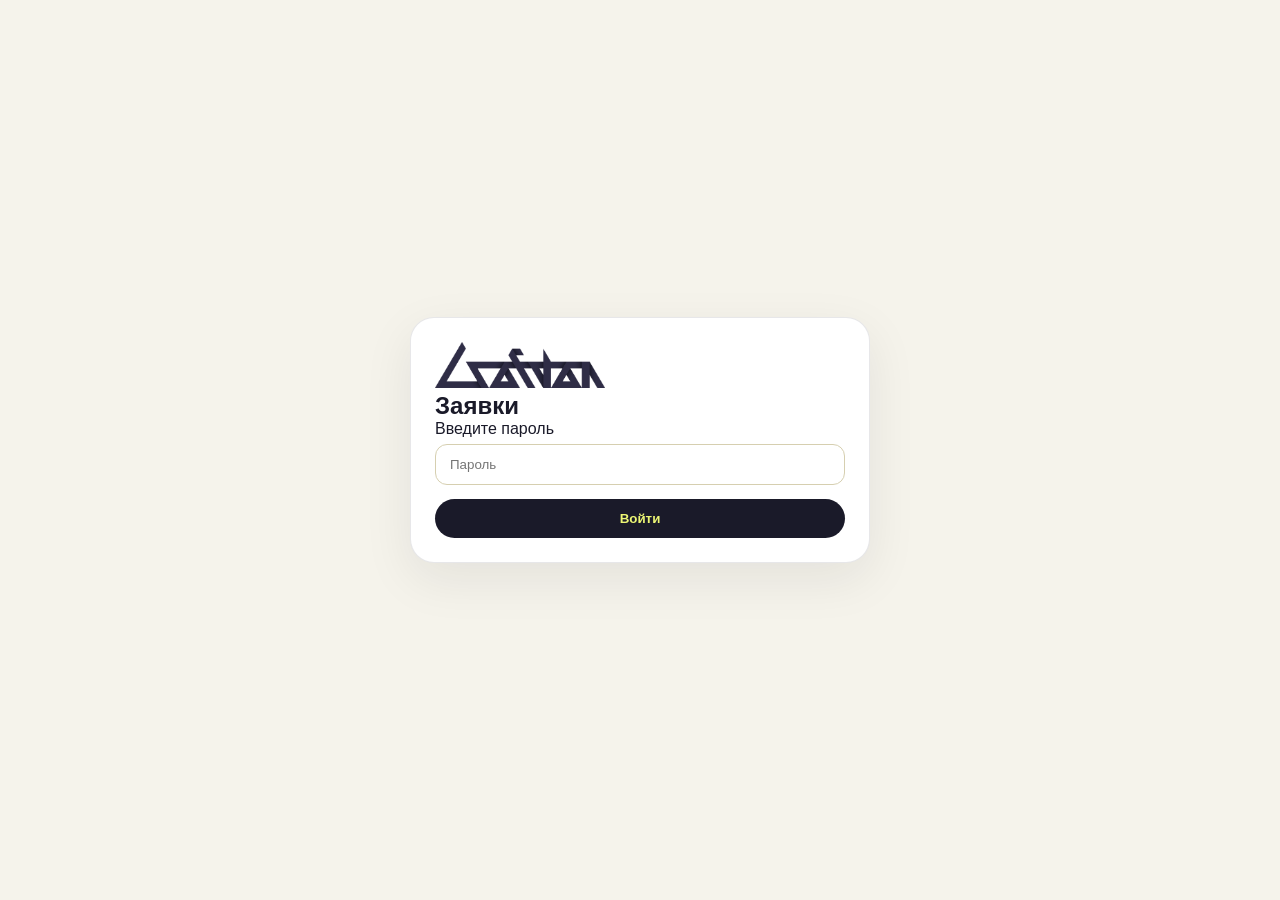
<file: leads.html>
<!doctype html><html lang="ru"><head><meta charset="utf-8"><meta http-equiv="Content-Security-Policy" content="upgrade-insecure-requests; block-all-mixed-content">
<meta name="viewport" content="width=device-width,initial-scale=1"><link rel="icon" href="favicon.svg" type="image/svg+xml"><title>Crofton — заявки</title><meta name="robots" content="noindex"><style>
*{box-sizing:border-box}body{margin:0;background:#f5f3eb;color:#1a1a29;font-family:Inter,Arial,sans-serif}h1,h2,p{margin:0}.wrap{max-width:1180px;margin:0 auto;padding:36px 22px 72px}.logo{display:inline-flex;align-items:center}.logo-img{display:block;width:170px;max-height:52px;object-fit:contain}.top{display:flex;gap:18px;align-items:center;justify-content:space-between;margin-bottom:28px}.card{background:#fff;border:1px solid rgba(26,26,41,.1);border-radius:24px;padding:24px;box-shadow:0 16px 50px rgba(26,26,41,.08);margin-bottom:20px}.lock{min-height:100vh;display:grid;place-items:center;padding:24px}.lock .card{width:min(460px,100%)}input,select{width:100%;padding:12px 14px;border:1px solid #d6cfb0;border-radius:12px;background:#fff;margin-top:6px}button,a.btn{border:0;border-radius:999px;background:#1a1a29;color:#ecf674;padding:12px 18px;font-weight:700;text-decoration:none;cursor:pointer}button.secondary,a.secondary{background:#ece9df;color:#1a1a29}button.danger{background:#8b1e2d;color:#fff}.actions{display:flex;flex-wrap:wrap;gap:10px}.hidden{display:none!important}.tabs{display:flex;flex-wrap:wrap;gap:8px;margin:18px 0}.tab.active{background:#ecf674;color:#1a1a29}.lead-list{display:grid;gap:12px}.lead-item{border:1px solid rgba(26,26,41,.1);border-radius:16px;padding:14px;background:#fbfaf5;display:grid;gap:10px}.lead-head{display:flex;gap:12px;justify-content:space-between;align-items:flex-start}.lead-meta{color:#2f2d46;font-size:13px;line-height:1.5;white-space:pre-wrap}.lead-controls{display:flex;gap:8px;flex-wrap:wrap}.lead-controls select{width:auto;margin:0;padding:10px 12px}.empty{color:#2f2d46;padding:16px;border-radius:16px;background:#fbfaf5}@media(max-width:760px){.top,.lead-head{flex-direction:column;align-items:flex-start}}
</style></head><body><section class="lock" id="lock"><div class="card"><div class="logo"><img class="logo-img" src="[data-uri]" alt="Crofton"></div><h1>Заявки</h1><p>Введите пароль</p><form id="login"><input id="pass" type="password" placeholder="Пароль" required><button style="width:100%;margin-top:14px">Войти</button></form><p id="err" style="display:none;color:#8b1e2d;margin-top:12px">Неверный пароль</p></div></section><main class="wrap hidden" id="app"><header class="top"><div><div class="logo"><img class="logo-img" src="[data-uri]" alt="Crofton"></div><h1>Архив заявок</h1><p>Новые заявки по умолчанию имеют статус «Новая». Удалённые попадают в корзину.</p></div><div class="actions"><a class="btn secondary" href="admin.html">Кейсы</a><a class="btn" href="leads.html">Заявки</a><a class="btn secondary" href="reviews.html">Отзывы</a><a class="btn secondary" href="index.html">Открыть сайт</a></div></header><section class="card"><h2>Заявки</h2><div class="tabs" id="tabs"><button class="tab active" data-filter="all">Все</button><button class="tab" data-filter="Новая">Новые</button><button class="tab" data-filter="В процессе">В процессе</button><button class="tab" data-filter="Выполнено">Выполненные</button></div><div id="leads"></div></section><section class="card"><h2>Корзина</h2><div id="trash"></div></section></main><script>

const $=(s,r=document)=>r.querySelector(s), $$=(s,r=document)=>Array.from(r.querySelectorAll(s));
const esc=v=>String(v||'').replace(/[&<>\"]/g,c=>({'&':'&amp;','<':'&lt;','>':'&gt;','"':'&quot;'}[c]));
let filter='all';
let leads=[], trash=[];
async function api(action='list', payload=null){
  const opts={credentials:'same-origin'};
  if(payload){opts.method='POST';opts.headers={'Content-Type':'application/json'};opts.body=JSON.stringify(payload);} 
  const res=await fetch('leads_api.php?action='+encodeURIComponent(action), opts);
  const data=await res.json().catch(()=>({ok:false,error:'Bad JSON'}));
  if(!res.ok||!data.ok) throw new Error(data.error||'API error');
  if(Array.isArray(data.leads)) leads=data.leads;
  if(Array.isArray(data.trash)) trash=data.trash;
  return data;
}
async function unlock(){
  $('#lock').classList.add('hidden');$('#app').classList.remove('hidden');
  try{await api('list'); render();}
  catch(e){$('#leads').innerHTML='<div class="empty">Не удалось загрузить заявки с сервера: '+esc(e.message)+'</div>';}
}
async function checkAuth(){try{const r=await fetch('auth.php?action=check',{credentials:'same-origin'});const d=await r.json();if(d.ok)unlock();}catch(e){console.warn('Auth requires PHP server');}}
checkAuth();
$('#login').onsubmit=async e=>{e.preventDefault(); $('#err').style.display='none'; try{const r=await fetch('auth.php?action=login',{method:'POST',credentials:'same-origin',headers:{'Content-Type':'application/json'},body:JSON.stringify({password:$('#pass').value})}); const d=await r.json().catch(()=>({ok:false})); if(r.ok&&d.ok){unlock();} else $('#err').style.display='block';}catch(err){$('#err').textContent='Нужен PHP-сервер для входа';$('#err').style.display='block';}};
function render(){
  leads=leads.map(l=>{if(!l.status)l.status='Новая';return l});
  const view=filter==='all'?leads:leads.filter(l=>l.status===filter);
  $('#leads').innerHTML=view.length?'<div class="lead-list">'+view.map(l=>card(l,false)).join('')+'</div>':'<div class="empty">Заявок нет.</div>';
  $('#trash').innerHTML=trash.length?'<div class="lead-list">'+trash.map(l=>card(l,true)).join('')+'</div>':'<div class="empty">Корзина пуста.</div>';
}
function card(l,isTrash){return `<article class="lead-item" data-number="${esc(l.number)}" data-trash="${isTrash?1:0}"><div class="lead-head"><div><strong>Заявка №${esc(l.number)} — ${esc(l.product)}</strong><div class="lead-meta">${esc(l.name)} · ${esc(l.method)}: ${esc(l.contact)}
${esc(l.comment||'')}
${new Date(l.createdAt||Date.now()).toLocaleString()}</div></div><div class="lead-controls">${isTrash?'<button data-restore>Восстановить</button><button class="danger" data-hard>Удалить полностью</button>':`<select data-status><option ${l.status==='Новая'?'selected':''}>Новая</option><option ${l.status==='В процессе'?'selected':''}>В процессе</option><option ${l.status==='Выполнено'?'selected':''}>Выполнено</option></select><button class="danger" data-del>Удалить</button>`}</div></div></article>`}
$('#tabs').onclick=e=>{const b=e.target.closest('[data-filter]'); if(!b)return; filter=b.dataset.filter; $$('#tabs .tab').forEach(x=>x.classList.toggle('active',x===b)); render();};
document.addEventListener('change',async e=>{const sel=e.target.closest('[data-status]'); if(!sel)return; const number=sel.closest('.lead-item').dataset.number; try{await api('status',{number,status:sel.value}); render();}catch(err){alert(err.message);}});
document.addEventListener('click',async e=>{
  const del=e.target.closest('[data-del]'); if(del){const number=del.closest('.lead-item').dataset.number; try{await api('delete',{number}); render();}catch(err){alert(err.message);}}
  const res=e.target.closest('[data-restore]'); if(res){const number=res.closest('.lead-item').dataset.number; try{await api('restore',{number}); render();}catch(err){alert(err.message);}}
  const hard=e.target.closest('[data-hard]'); if(hard&&confirm('Удалить полностью?')){const number=hard.closest('.lead-item').dataset.number; try{await api('hard_delete',{number}); render();}catch(err){alert(err.message);}}
});

</script></body></html>
</file>
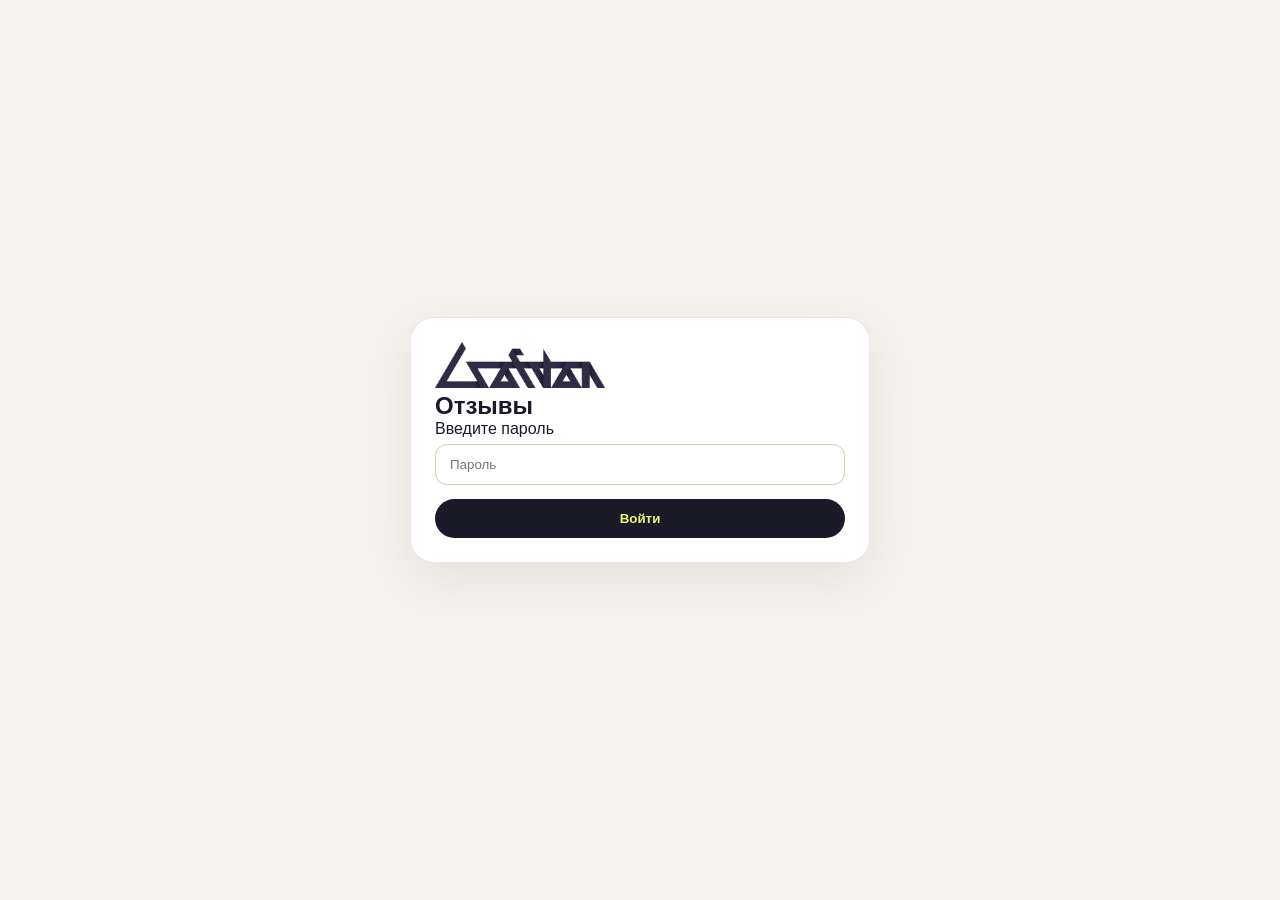
<file: reviews.html>
<!doctype html><html lang="ru"><head><meta charset="utf-8"><meta http-equiv="Content-Security-Policy" content="upgrade-insecure-requests; block-all-mixed-content">
<meta name="viewport" content="width=device-width,initial-scale=1"><title>Crofton — отзывы</title><meta name="robots" content="noindex"><link rel="icon" href="favicon.svg" type="image/svg+xml"><style>
*{box-sizing:border-box}body{margin:0;background:#f5f3eb;color:#1a1a29;font-family:Inter,Arial,sans-serif}h1,h2,p{margin:0}.wrap{max-width:1180px;margin:0 auto;padding:36px 22px 72px}.logo{display:inline-flex;align-items:center}.logo-img{display:block;width:170px;max-height:52px;object-fit:contain}.top{display:flex;gap:18px;align-items:center;justify-content:space-between;margin-bottom:28px}.card{background:#fff;border:1px solid rgba(26,26,41,.1);border-radius:24px;padding:24px;box-shadow:0 16px 50px rgba(26,26,41,.08);margin-bottom:20px}.lock{min-height:100vh;display:grid;place-items:center;padding:24px}.lock .card{width:min(460px,100%)}input,textarea{width:100%;padding:12px 14px;border:1px solid #d6cfb0;border-radius:12px;background:#fff;margin-top:6px}label{display:block;margin-top:10px;font-size:14px}button,a.btn{border:0;border-radius:999px;background:#1a1a29;color:#ecf674;padding:12px 18px;font-weight:700;text-decoration:none;cursor:pointer}button.secondary,a.secondary{background:#ece9df;color:#1a1a29}button.danger{background:#8b1e2d;color:#fff}button:disabled{opacity:.45;cursor:not-allowed}.actions{display:flex;flex-wrap:wrap;gap:10px}.hidden{display:none!important}.review-editor{border:1px solid rgba(26,26,41,.1);border-radius:20px;padding:18px;margin-top:16px;background:#fbfaf5}.editor-head{display:flex;gap:12px;justify-content:space-between;align-items:center;margin-bottom:14px}.grid{display:grid;grid-template-columns:140px 1fr 1fr;gap:12px;align-items:start}.full{grid-column:2/-1}.avatar-box{width:112px;height:112px;border-radius:18px;overflow:hidden;background:#ece9df;border:1px solid rgba(26,26,41,.1);position:relative}.avatar-box img{width:100%;height:100%;object-fit:cover}.avatar-remove{position:absolute;right:6px;top:6px;width:26px;height:26px;border-radius:50%;padding:0;display:grid;place-items:center;background:#8b1e2d;color:#fff;opacity:0;transition:.18s}.avatar-box:hover .avatar-remove{opacity:1}.toast{position:fixed;right:24px;top:24px;background:#1a1a29;color:#ecf674;padding:14px 18px;border-radius:14px;opacity:0;transition:.2s;z-index:10}.toast.show{opacity:1}@media(max-width:760px){.top{flex-direction:column;align-items:flex-start}.grid{grid-template-columns:1fr}.full{grid-column:auto}}
</style></head><body><section class="lock" id="lock"><div class="card"><div class="logo"><img class="logo-img" src="[data-uri]" alt="Crofton"></div><h1>Отзывы</h1><p>Введите пароль</p><form id="login"><input id="pass" type="password" placeholder="Пароль" required><button style="width:100%;margin-top:14px">Войти</button></form><p id="err" style="display:none;color:#8b1e2d;margin-top:12px">Неверный пароль или сайт открыт без PHP-сервера</p></div></section><main class="wrap hidden" id="app"><header class="top"><div><div class="logo"><img class="logo-img" src="[data-uri]" alt="Crofton"></div><h1>Отзывы</h1><p>Редактируйте отзывы и аватарки. Всё сохраняется на сервере.</p></div><div class="actions"><a class="btn secondary" href="admin.html">Кейсы</a><a class="btn secondary" href="leads.html">Заявки</a><a class="btn" href="reviews.html">Отзывы</a><a class="btn secondary" href="index.html">Открыть сайт</a><button class="secondary" id="logout">Выйти</button></div></header><section class="card"><div class="top" style="margin-bottom:0"><div><h2>Отзывы клиентов</h2><p>Можно добавлять, удалять, менять порядок и загружать аватарки.</p></div><div class="actions"><button id="addReview">Добавить отзыв</button><button id="save">Сохранить</button></div></div><div id="reviews"></div></section></main><div class="toast" id="toast">Сохранено</div><script>
const $=(s,r=document)=>r.querySelector(s), $$=(s,r=document)=>Array.from(r.querySelectorAll(s)); const toast=$('#toast'); let state={showcaseIds:[],projects:[],testimonials:[]};
const show=m=>{toast.textContent=m;toast.classList.add('show');setTimeout(()=>toast.classList.remove('show'),2600)}; const esc=v=>String(v||'').replace(/[&<>"]/g,c=>({'&':'&amp;','<':'&lt;','>':'&gt;','"':'&quot;'}[c]));
async function api(action='list',payload=null){const opts={credentials:'same-origin'}; if(payload){opts.method='POST';opts.headers={'Content-Type':'application/json'};opts.body=JSON.stringify(payload)} const r=await fetch('projects_api.php?action='+encodeURIComponent(action),opts); const d=await r.json().catch(()=>({ok:false,error:'Bad JSON'})); if(!r.ok||!d.ok)throw new Error(d.error||'API error'); return d;}
async function checkAuth(){try{const r=await fetch('auth.php?action=check',{credentials:'same-origin'});const d=await r.json();if(d.ok)unlock();}catch(e){console.warn(e)}} checkAuth();
async function unlock(){$('#lock').classList.add('hidden');$('#app').classList.remove('hidden');await load();}
$('#login').onsubmit=async e=>{e.preventDefault();$('#err').style.display='none';try{const r=await fetch('auth.php?action=login',{method:'POST',credentials:'same-origin',headers:{'Content-Type':'application/json'},body:JSON.stringify({password:$('#pass').value})});const d=await r.json().catch(()=>({ok:false})); if(r.ok&&d.ok)unlock(); else $('#err').style.display='block';}catch(err){$('#err').style.display='block';}};
$('#logout').onclick=async()=>{await fetch('auth.php?action=logout',{credentials:'same-origin'}); location.reload();};
async function load(){try{const d=await api('list'); state={showcaseIds:d.showcaseIds||[],projects:d.projects||[],testimonials:d.testimonials||[]}; render();}catch(e){show('Ошибка загрузки: '+e.message)}}
function sync(){$$('.review-editor').forEach(card=>{const i=+card.dataset.i,t=state.testimonials[i]; if(!t)return; t.text=$('[data-r=text]',card).value.trim();t.author=$('[data-r=author]',card).value.trim();t.position=$('[data-r=position]',card).value.trim();t.workType=$('[data-r=workType]',card).value.trim();});}
async function save(){sync();try{const d=await api('save',state); state={showcaseIds:d.showcaseIds,projects:d.projects,testimonials:d.testimonials||[]}; render(); show('Сохранено на сервере');}catch(e){show('Ошибка сохранения: '+e.message)}}
function render(){$('#reviews').innerHTML=state.testimonials.map((t,i)=>`<article class="review-editor" data-i="${i}"><div class="editor-head"><strong>Отзыв ${i+1}</strong><div class="actions"><button class="secondary" data-a="up" ${i===0?'disabled':''}>↑</button><button class="secondary" data-a="down" ${i===state.testimonials.length-1?'disabled':''}>↓</button><button class="danger" data-a="del">Удалить</button></div></div><div class="grid"><div><div class="avatar-box">${t.avatar?`<img src="${esc(t.avatar)}" alt="">`:''}${t.avatar?'<button class="avatar-remove" data-avatar-del>×</button>':''}</div><input type="file" accept="image/*" data-avatar style="margin-top:10px"></div><label class="full">Текст<textarea rows="4" data-r="text">${esc(t.text)}</textarea></label><label>Автор<input data-r="author" value="${esc(t.author)}"></label><label>Должность<input data-r="position" value="${esc(t.position)}"></label><label>Тип работы<input data-r="workType" value="${esc(t.workType||'')}" placeholder="Веб-сайт / Логотип / Айдентика"></label></div></article>`).join('');}
$('#save').onclick=save; $('#addReview').onclick=()=>{sync();state.testimonials.push({text:'Текст отзыва',author:'Имя клиента',position:'Должность',workType:'Веб-сайт',avatar:''});render();};
$('#reviews').onclick=async e=>{const delAv=e.target.closest('[data-avatar-del]'); if(delAv){const i=+delAv.closest('.review-editor').dataset.i; if(confirm('Удалить аватарку?')){sync();state.testimonials[i].avatar='';await save();} return;} const b=e.target.closest('button[data-a]'); if(!b)return; sync(); const i=+b.closest('.review-editor').dataset.i,a=b.dataset.a; if(a==='up'&&i>0)[state.testimonials[i-1],state.testimonials[i]]=[state.testimonials[i],state.testimonials[i-1]]; if(a==='down'&&i<state.testimonials.length-1)[state.testimonials[i+1],state.testimonials[i]]=[state.testimonials[i],state.testimonials[i+1]]; if(a==='del'&&confirm('Удалить отзыв?'))state.testimonials.splice(i,1); render();};
$('#reviews').onchange=async e=>{const inp=e.target.closest('[data-avatar]'); if(!inp||!inp.files.length)return; const i=+inp.closest('.review-editor').dataset.i; sync(); const fd=new FormData(); fd.append('images[]',inp.files[0]); try{const r=await fetch('projects_api.php?action=upload',{method:'POST',credentials:'same-origin',body:fd}); const d=await r.json(); if(!r.ok||!d.ok) throw new Error(d.error||'upload failed'); state.testimonials[i].avatar=(d.urls||[])[0]||''; await save(); show('Аватарка загружена');}catch(err){show('Ошибка загрузки: '+err.message)} };
</script></body></html>
</file>
